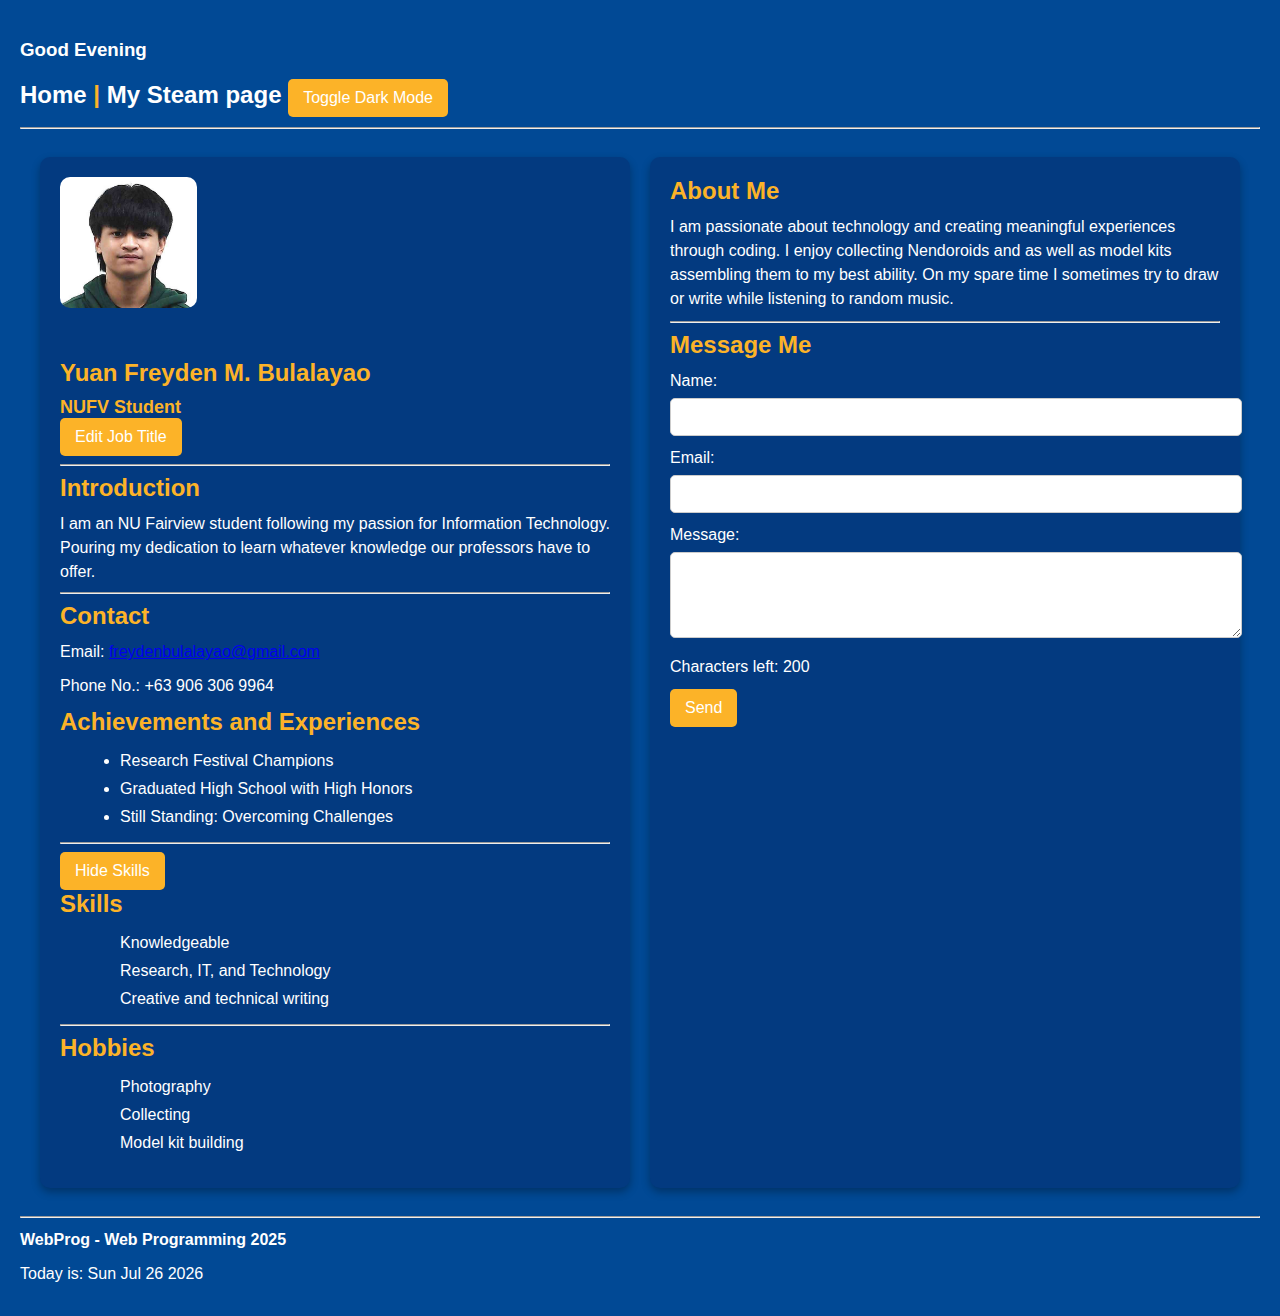
<file: index.html>
<!DOCTYPE html>
<html>

<head>
    <link rel="stylesheet" href="style.css">
    <script src="script.js" defer></script>
    <title>My Profile</title>
</head>

<body>

<!-- Simple Navigation -->
<div>
    <h2>
        <a href="#home">Home</a> |
        <a href="https://steamcommunity.com/id/freyberrylikesto/">My Steam page</a>
        <button id="themeBtn">Toggle Dark Mode</button>
    </h2>
</div>

<hr>

<!-- 2-Column Layout Using Flexbox -->
<div class="layout">

    <!-- LEFT COLUMN -->
    <div class="left-column">
        <div id="home">
            <img src="bulalayaopicture.jpg" alt="Profile Image" style="max-width: 25%; height: auto;"><br><br>
            <h2>Yuan Freyden M. Bulalayao</h2>
            <span id="jobTitle">NUFV Student</span><br>
            <button id="editJobBtn">Edit Job Title</button>
        </div>

        <hr>

        <div>
            <h2>Introduction</h2>
            <p4 style="max-width: 300px; margin-top: 10px;">
                I am an NU Fairview student following my passion for Information Technology. Pouring my dedication to learn whatever knowledge our professors have to offer.
            </p4>
        </div>

        <hr>

        <div>
            <h2>Contact</h2>
            <p>Email: <a href="mailto:freydenbulalayao@gmail.com">freydenbulalayao@gmail.com</a></p>
            <p>Phone No.: +63 906 306 9964</p>
        </div>

        <div>
            <h2>Achievements and Experiences</h2>
            <ul>
                <li>Research Festival Champions</li>
                <li>Graduated High School with High Honors</li>
                <li>Still Standing: Overcoming Challenges</li>
            </ul>
        </div>

        <hr>

        <button id="toggleSkillsBtn">Hide Skills</button>
        <div id="skillsSection">
            <h2>Skills</h2>
            <dl>
                <dd>Knowledgeable</dd>
                <dd>Research, IT, and Technology</dd>
                <dd>Creative and technical writing</dd>
            </dl>

            <hr>

            <h2>Hobbies</h2>
            <dl>
                <dd>Photography</dd>
                <dd>Collecting</dd>
                <dd>Model kit building</dd>
            </dl>
        </div>
    </div>

    <!-- RIGHT COLUMN -->
    <div class="right-column">
        <div id="about">
            <h2>About Me</h2>
            <p>
                I am passionate about technology and creating meaningful experiences through coding. I enjoy collecting Nendoroids and as well as model kits assembling them to my best ability. On my spare time I sometimes try to draw or write while listening to random music.
            </p>
        </div>

        <hr>

        <!-- Message Me Form -->
        <div>
            <h2>Message Me</h2>
            <form action="submit" method="post">
                <p>
                    Name:<br><input type="text" id="nameField" required>
                </p>
                <p>
                    Email:<br><input type="email" id="emailField" required>
                </p>
                <p>
                    Message:<br><textarea id="msgBox" rows="4" cols="50" maxlength="200" required></textarea>
                    <p>Characters left: <span id="counter">200</span></p>
                </p>
                <p>
                    <input type="submit" value="Send" onclick="return validateForm()">
                </p>
            </form>
        </div>
    </div>

</div>

<hr>

<!-- FOOTER -->
<div>
    <p><strong>WebProg - Web Programming 2025</strong></p>
    <p id="dateDisplay"></p>
</div>

</body>

</html>
</file>
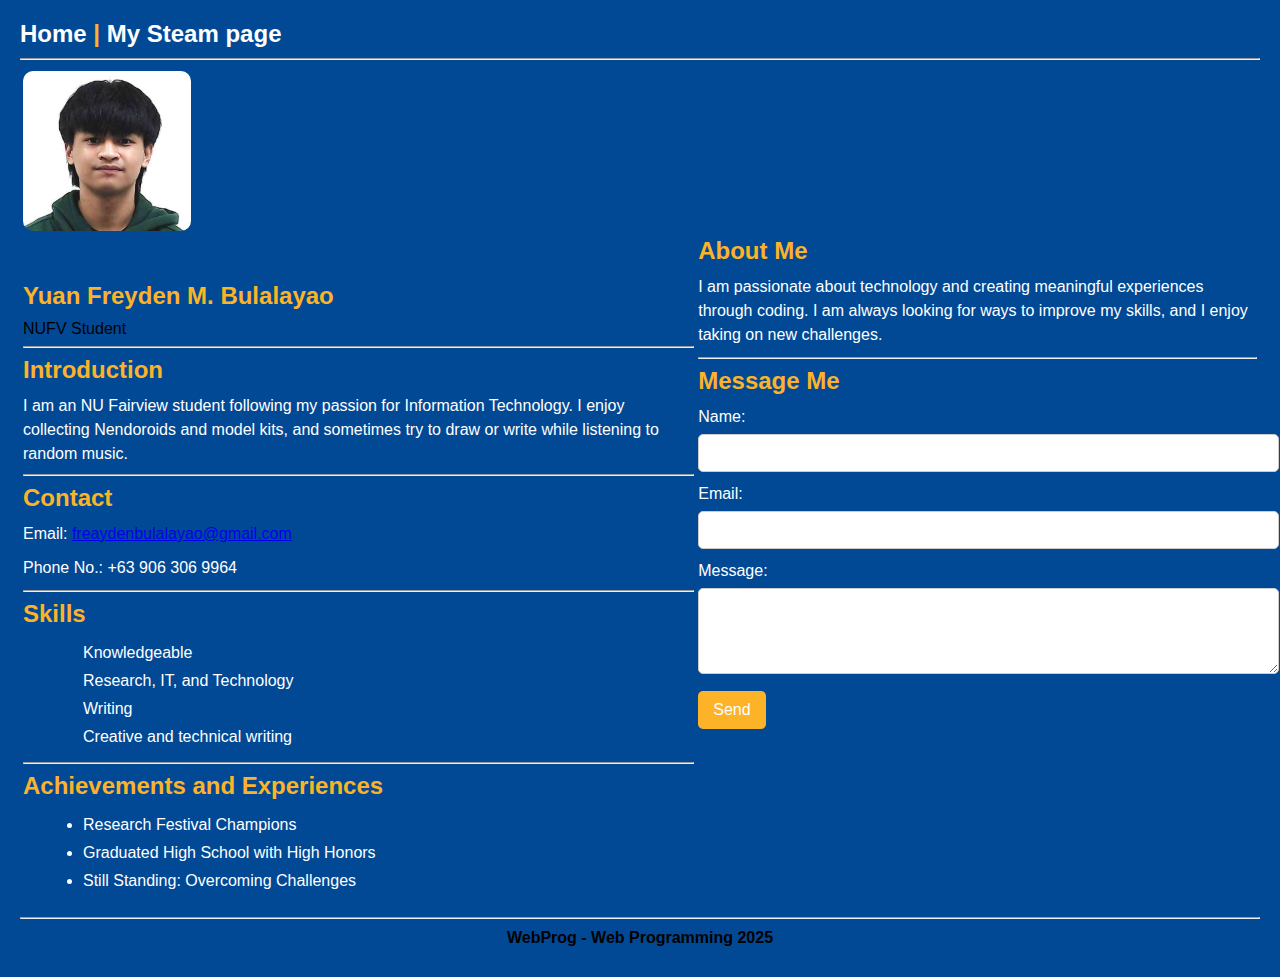
<file: Bulalayao_Lab2.html>
<!DOCTYPE html>

<html>

<head>
    <link rel="stylesheet" href="style.css">
    <title>My Profile</title>
</head>

<body>

<!-- Simple Navigation -->
<div>
    <h2>
        <a href="#home">Home</a> |
        <a href="https://steamcommunity.com/id/freyberrylikesto/">My Steam page</a>
    </h2>
</div>

<hr>

<!-- 2-Column Layout -->
<table>
    <tr>
        <!-- LEFT COLUMN -->
        <td>
            <div id="home">
                <img src="bulalayaopicture.jpg" alt="Profile Image" style="max-width: 25%; height: auto;"><br><br>
                <h2>Yuan Freyden M. Bulalayao</h2>
                <span>NUFV Student</span>
            </div>
            
            <hr>

            <div>
                <h2>Introduction</h2>
                <p4 style="max-width: 300px; margin-top: 10px;">
                    I am an NU Fairview student following my passion for Information Technology. I enjoy collecting Nendoroids and model kits, and sometimes try to draw or write while listening to random music.
                </p4>
            </div>

            <hr>

            <div>
                <h2>Contact</h2>
                <p>Email: <a href="mailto:freaydenbulalayao@gmail.com">freaydenbulalayao@gmail.com</a></p>
                <p>Phone No.: +63 906 306 9964</p>
            </div>

            <hr>

            <div>
                <h2>Skills</h2>
                <dl>
                    <dd>Knowledgeable</dd>
                    <dd>Research, IT, and Technology</dd>
                    <dd>Writing</dd>
                    <dd>Creative and technical writing</dd>
                </dl>
            </div>

            <hr>

            <div>
                <h2>Achievements and Experiences</h2>
                <ul>
                    <li>Research Festival Champions</li>
                    <li>Graduated High School with High Honors</li>
                    <li>Still Standing: Overcoming Challenges</li>
                </ul>
            </div>
        </td>

        <!-- RIGHT COLUMN -->
        <td>
            <div id="about">
                <h2>About Me</h2>
                <p>
                    I am passionate about technology and creating meaningful experiences through coding. I am always looking for ways to improve my skills, and I enjoy taking on new challenges.
                </p>
            </div>

            <hr>

            <!-- Message Me Form -->
            <div>
                <h2>Message Me</h2>
                <form action="submit" method="post">
                    <p>
                        Name:<br><input type="text" name="name" required>
                    </p>
                    <p>
                        Email:<br><input type="email" name="email" required>
                    </p>
                    <p>
                        Message:<br><textarea name="message" rows="4" cols="50" required></textarea>
                    </p>
                    <p>
                        <input type="submit" value="Send">
                    </p>
                </form>
            </div>
        </td>
    </tr>
</table>

<hr>

<!-- FOOTER -->
<div>
    <p><center><strong>WebProg - Web Programming 2025</strong></center></p>
</div>

</body>

</html>
</file>
<file: style.css>
/* General Styles */
body {
    background-color: #014995;
    font-family: Arial, sans-serif;
    margin: 0;
    padding: 20px;
}

h2 {
    color: #fcb328;
    margin: 0 0 10px 0;
    font-size: 24px;
}

h2 a:link,
h2 a:visited {
    color: white;
    text-decoration: none;
}

h2 a:hover {
    color: lightblue;  
}

p, p1, p4 {
    color: white;
    font-size: 16px;
    line-height: 1.5;
    margin: 10px 0; 
}

ul, dl {
    color: white;
    margin-left: 20px;
}

ul li, dl dd {
    margin-bottom: 10px;
}

/* Form Inputs */
form {
    margin: 10px 0;
    color: white;
}

form input[type="text"],
form input[type="email"],
form textarea {
    width: 100%;
    padding: 10px;
    margin-top: 5px;
    border: 1px solid #ccc;
    border-radius: 5px;
    background-color: white;
    color: black;
    font-size: 14px;
}

form input[type="submit"] {
    background-color: #fcb328;
    color: white;
    padding: 10px 15px;
    border: none;
    border-radius: 5px;
    font-size: 16px;
    cursor: pointer;
}

form input[type="submit"]:hover {
    background-color: #ffdd4d;
}

/* Flexbox Layout with boxed columns */
.layout {
    display: flex;
    gap: 20px;
    padding: 20px;
}

.left-column,
.right-column {
    flex: 1;
    background-color: #033a80; /* slightly darker blue for the box */
    padding: 20px;
    border-radius: 10px;
    box-shadow: 0 4px 8px rgba(0,0,0,0.3);
}

/* Image styling */
#home img {
    max-width: 100%;
    height: auto;
    border-radius: 10px;
    display: block;
    margin-bottom: 15px;
}

/* Dark mode */
.dark-mode {
    background-color: #121212;
    color: white;
}

.dark-mode .left-column,
.dark-mode .right-column {
    background-color: #1e1e1e;
}

.dark-mode a {
    color: #9fd3ff;
}

/* Buttons styling */
button,
form input[type="submit"] {
    background-color: #fcb328;
    color: white;
    padding: 10px 15px;
    border: none;
    border-radius: 5px;
    font-size: 16px;
    cursor: pointer;
}

button:hover,
form input[type="submit"]:hover {
    background-color: #ffdd4d;
}

/* Job title */
#jobTitle {
    color: #fcb328;
    font-weight: bold;
    font-size: 18px;
}

/* Responsive for mobile */
@media (max-width: 768px) {
    .layout {
        flex-direction: column;
        gap: 20px;
    }

    .left-column,
    .right-column {
        width: 100%;
    }
}
</file>
